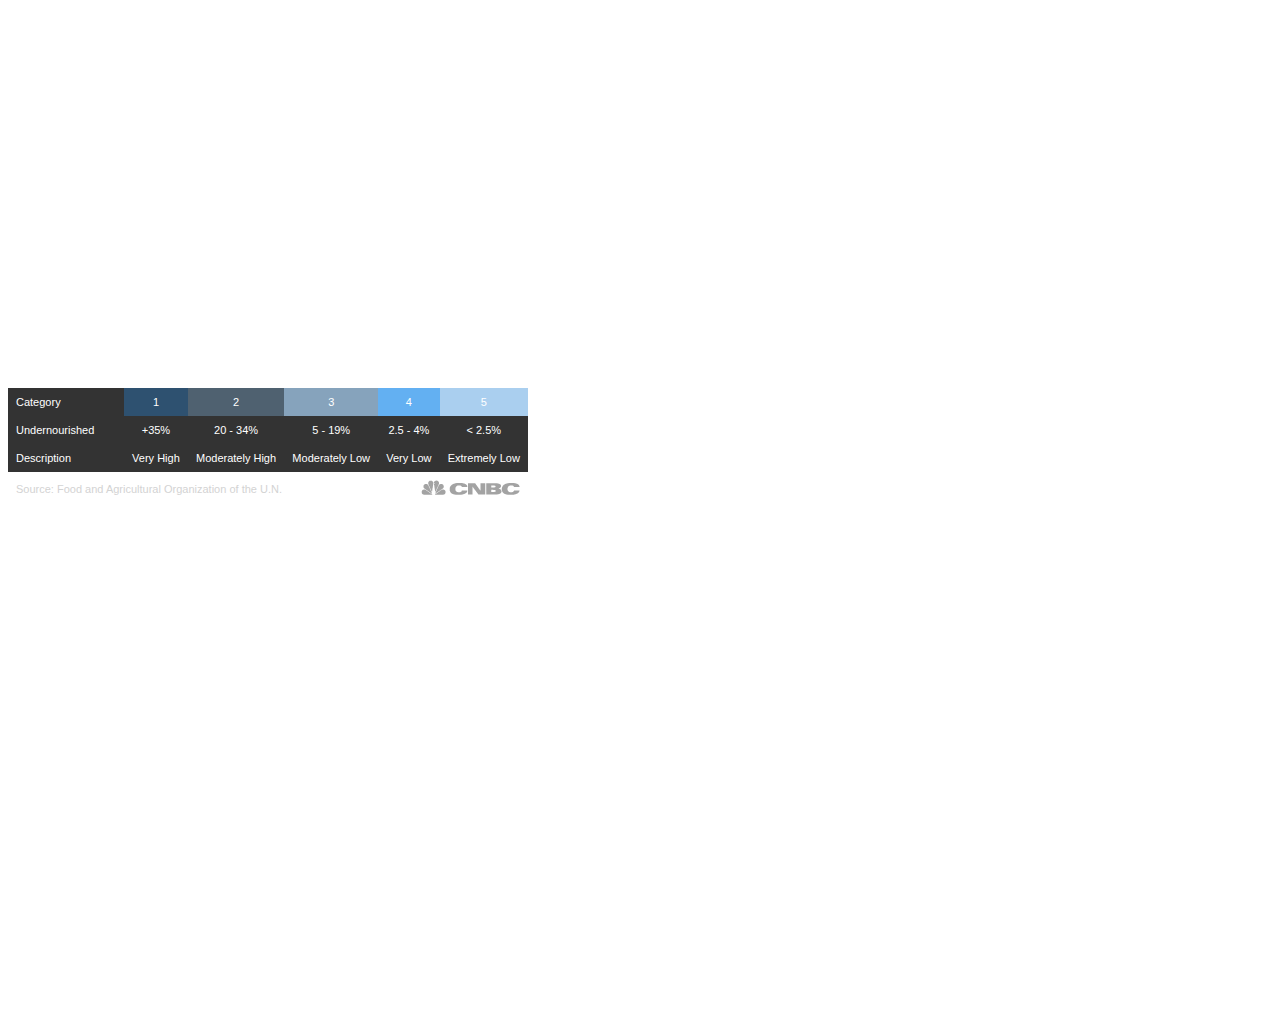
<file: WORLD-HUNGER/index.html>
<!DOCTYPE html>
<html>
<head>
  <link rel="stylesheet" media="all" href="jquery-jvectormap-1.1.1.css"/>
  <script src="http://fm.cnbc.com/applications/cnbc.com/resources/styles/skin/files/jquery/jquery-1.10.2.min.js"></script>
  <script src="jquery-jvectormap-1.1.1.min.js"></script>
  <script src="jquery-jvectormap-world-mill-en.js"></script>
<script src="gdp-data.js"></script>
<style>
.catbox{color:white;margin-left:5px;padding:5px 8px 5px 8px;display:block;float:right;background:lightgrey;}
.name{margin-top:5px;display:block;float:left;color:#333;}
.cat1{background:#2E5170;}
.cat2{background:#4F6170;}
.cat3{background:#86A3BC;}
.cat4{background:#63B0F2;}
.cat5{background:#AACFEF;}
td{text-align:center;font-family:Arial;color:white;font-size:11px;background:#333;}
.left{text-align:left;width:100px;}
.credit td{background:white;color:lightgrey;}
.credit  .left{width:auto;}
.right{text-align:right;}
</style>
  <script>

    $(function(){
	
	  var hungerMap = $('#world-map-gdp').vectorMap({
	    map: 'world_mill_en',
	    series: {
	      regions: [{
	        values: gdpData,
	        scale: ['#2E5170','#4F6170','#86A3BC','#63B0F2','#AACFEF'],
	        normalizeFunction: 'polynomial'
	      }]
	    },
		regionStyle:{
			hover: {
			    "fill-opacity": 0.8
			  }
		},
	    onRegionLabelShow: function(e, el, code){
	      el.html('<span class="name">'+el.html()+'</span><span class="catbox cat'+gdpData[code]+'">'+ gdpData[code]+'</span>');
	    }
	  });
	});
	
	var color = map.series.regions[0].scale.getValue(gdpData[code]);
  </script>
</head>
<body>
  <div id="world-map-gdp" style="width: 520px; height: 380px"></div>
<div id="legend">
	<table width="520" cellpadding="8" cellspacing="0">
		<tr>
			<td class="left">Category</td>
			<td class="cat1">1</td>
			<td class="cat2">2</td>
			<td class="cat3">3</td>
			<td class="cat4">4</td>
			<td class="cat5">5</td>
		</tr>
		<tr>
			<td class="left">Undernourished</td>
			<td>+35%</td>
			<td>20 - 34%</td>
			<td>5 - 19%</td>
			<td>2.5 - 4%</td>
			<td>< 2.5%</td>
		</tr>
		<tr>
			<td class="left">Description</td>
			<td>Very High</td>
			<td>Moderately High</td>
			<td>Moderately Low</td>
			<td>Very Low</td>
			<td>Extremely Low</td>
		</tr>
		</table>
		<table class="credit" width="520" cellpadding="8" cellspacing="0">
			<tr>
				<td class="left">Source:  Food and Agricultural Organization of the U.N.</td>
				<td class="right"><img src="cnbc-logo.png" /></td>
				
			</tr>
			</table>
</div>
</body>
</html>



<iframe src="http://fm.cnbc.com/applications/cnbc.com/resources/styles/skin/DATA-VISUALIZATION/MAPS/WORLD-HUNGER/index.html" width="520" height="495" frameborder="0" scrolling="no"></iframe>
</file>
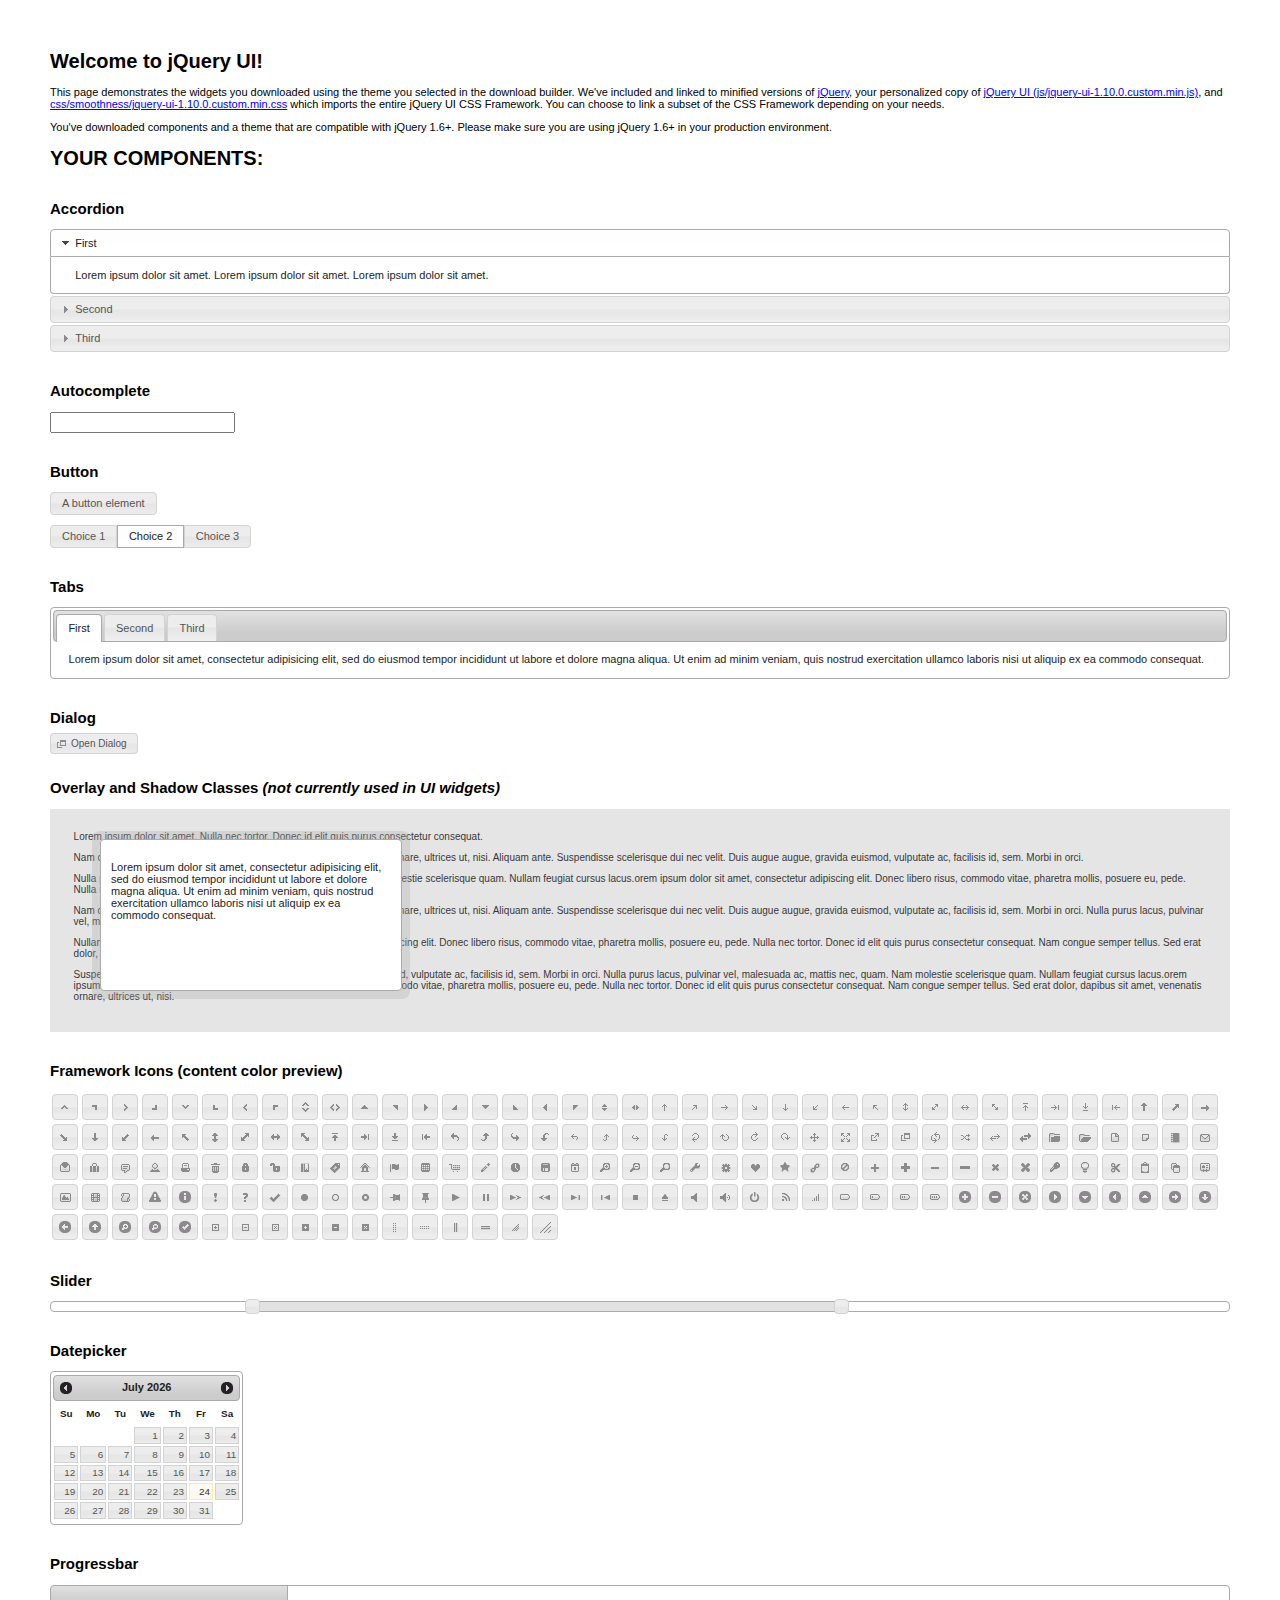
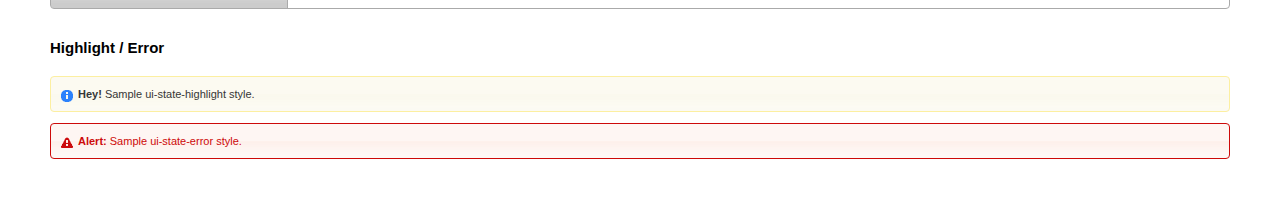
<file: REALTY-CHECK/realty-check-map/js/jquery-ui-1.10.0.custom/index.html>
<!doctype html>
<html lang="us">
<head>
	<meta charset="utf-8">
	<title>jQuery UI Example Page</title>
	<link href="css/smoothness/jquery-ui-1.10.0.custom.css" rel="stylesheet">
	<script src="js/jquery-1.9.0.js"></script>
	<script src="js/jquery-ui-1.10.0.custom.js"></script>
	<script>
	$(function() {
		
		$( "#accordion" ).accordion();
		

		
		var availableTags = [
			"ActionScript",
			"AppleScript",
			"Asp",
			"BASIC",
			"C",
			"C++",
			"Clojure",
			"COBOL",
			"ColdFusion",
			"Erlang",
			"Fortran",
			"Groovy",
			"Haskell",
			"Java",
			"JavaScript",
			"Lisp",
			"Perl",
			"PHP",
			"Python",
			"Ruby",
			"Scala",
			"Scheme"
		];
		$( "#autocomplete" ).autocomplete({
			source: availableTags
		});
		

		
		$( "#button" ).button();
		$( "#radioset" ).buttonset();
		

		
		$( "#tabs" ).tabs();
		

		
		$( "#dialog" ).dialog({
			autoOpen: false,
			width: 400,
			buttons: [
				{
					text: "Ok",
					click: function() {
						$( this ).dialog( "close" );
					}
				},
				{
					text: "Cancel",
					click: function() {
						$( this ).dialog( "close" );
					}
				}
			]
		});

		// Link to open the dialog
		$( "#dialog-link" ).click(function( event ) {
			$( "#dialog" ).dialog( "open" );
			event.preventDefault();
		});
		

		
		$( "#datepicker" ).datepicker({
			inline: true
		});
		

		
		$( "#slider" ).slider({
			range: true,
			values: [ 17, 67 ]
		});
		

		
		$( "#progressbar" ).progressbar({
			value: 20
		});
		

		// Hover states on the static widgets
		$( "#dialog-link, #icons li" ).hover(
			function() {
				$( this ).addClass( "ui-state-hover" );
			},
			function() {
				$( this ).removeClass( "ui-state-hover" );
			}
		);
	});
	</script>
	<style>
	body{
		font: 62.5% "Trebuchet MS", sans-serif;
		margin: 50px;
	}
	.demoHeaders {
		margin-top: 2em;
	}
	#dialog-link {
		padding: .4em 1em .4em 20px;
		text-decoration: none;
		position: relative;
	}
	#dialog-link span.ui-icon {
		margin: 0 5px 0 0;
		position: absolute;
		left: .2em;
		top: 50%;
		margin-top: -8px;
	}
	#icons {
		margin: 0;
		padding: 0;
	}
	#icons li {
		margin: 2px;
		position: relative;
		padding: 4px 0;
		cursor: pointer;
		float: left;
		list-style: none;
	}
	#icons span.ui-icon {
		float: left;
		margin: 0 4px;
	}
	.fakewindowcontain .ui-widget-overlay {
		position: absolute;
	}
	</style>
</head>
<body>

<h1>Welcome to jQuery UI!</h1>

<div class="ui-widget">
	<p>This page demonstrates the widgets you downloaded using the theme you selected in the download builder. We've included and linked to minified versions of <a href="js/jquery-1.9.0.js">jQuery</a>, your personalized copy of <a href="js/jquery-ui-1.10.0.custom.min.js">jQuery UI (js/jquery-ui-1.10.0.custom.min.js)</a>, and <a href="css/smoothness/jquery-ui-1.10.0.custom.min.css">css/smoothness/jquery-ui-1.10.0.custom.min.css</a> which imports the entire jQuery UI CSS Framework. You can choose to link a subset of the CSS Framework depending on your needs. </p>
	<p>You've downloaded components and a theme that are compatible with jQuery 1.6+. Please make sure you are using jQuery 1.6+ in your production environment.</p>
</div>

<h1>YOUR COMPONENTS:</h1>


<!-- Accordion -->
<h2 class="demoHeaders">Accordion</h2>
<div id="accordion">
	<h3>First</h3>
	<div>Lorem ipsum dolor sit amet. Lorem ipsum dolor sit amet. Lorem ipsum dolor sit amet.</div>
	<h3>Second</h3>
	<div>Phasellus mattis tincidunt nibh.</div>
	<h3>Third</h3>
	<div>Nam dui erat, auctor a, dignissim quis.</div>
</div>



<!-- Autocomplete -->
<h2 class="demoHeaders">Autocomplete</h2>
<div>
	<input id="autocomplete" title="type &quot;a&quot;">
</div>



<!-- Button -->
<h2 class="demoHeaders">Button</h2>
<button id="button">A button element</button>
<form style="margin-top: 1em;">
	<div id="radioset">
		<input type="radio" id="radio1" name="radio"><label for="radio1">Choice 1</label>
		<input type="radio" id="radio2" name="radio" checked="checked"><label for="radio2">Choice 2</label>
		<input type="radio" id="radio3" name="radio"><label for="radio3">Choice 3</label>
	</div>
</form>



<!-- Tabs -->
<h2 class="demoHeaders">Tabs</h2>
<div id="tabs">
	<ul>
		<li><a href="#tabs-1">First</a></li>
		<li><a href="#tabs-2">Second</a></li>
		<li><a href="#tabs-3">Third</a></li>
	</ul>
	<div id="tabs-1">Lorem ipsum dolor sit amet, consectetur adipisicing elit, sed do eiusmod tempor incididunt ut labore et dolore magna aliqua. Ut enim ad minim veniam, quis nostrud exercitation ullamco laboris nisi ut aliquip ex ea commodo consequat.</div>
	<div id="tabs-2">Phasellus mattis tincidunt nibh. Cras orci urna, blandit id, pretium vel, aliquet ornare, felis. Maecenas scelerisque sem non nisl. Fusce sed lorem in enim dictum bibendum.</div>
	<div id="tabs-3">Nam dui erat, auctor a, dignissim quis, sollicitudin eu, felis. Pellentesque nisi urna, interdum eget, sagittis et, consequat vestibulum, lacus. Mauris porttitor ullamcorper augue.</div>
</div>



<!-- Dialog NOTE: Dialog is not generated by UI in this demo so it can be visually styled in themeroller-->
<h2 class="demoHeaders">Dialog</h2>
<p><a href="#" id="dialog-link" class="ui-state-default ui-corner-all"><span class="ui-icon ui-icon-newwin"></span>Open Dialog</a></p>

<h2 class="demoHeaders">Overlay and Shadow Classes <em>(not currently used in UI widgets)</em></h2>
<div style="position: relative; width: 96%; height: 200px; padding:1% 2%; overflow:hidden;" class="fakewindowcontain">
	<p>Lorem ipsum dolor sit amet,  Nulla nec tortor. Donec id elit quis purus consectetur consequat. </p><p>Nam congue semper tellus. Sed erat dolor, dapibus sit amet, venenatis ornare, ultrices ut, nisi. Aliquam ante. Suspendisse scelerisque dui nec velit. Duis augue augue, gravida euismod, vulputate ac, facilisis id, sem. Morbi in orci. </p><p>Nulla purus lacus, pulvinar vel, malesuada ac, mattis nec, quam. Nam molestie scelerisque quam. Nullam feugiat cursus lacus.orem ipsum dolor sit amet, consectetur adipiscing elit. Donec libero risus, commodo vitae, pharetra mollis, posuere eu, pede. Nulla nec tortor. Donec id elit quis purus consectetur consequat. </p><p>Nam congue semper tellus. Sed erat dolor, dapibus sit amet, venenatis ornare, ultrices ut, nisi. Aliquam ante. Suspendisse scelerisque dui nec velit. Duis augue augue, gravida euismod, vulputate ac, facilisis id, sem. Morbi in orci. Nulla purus lacus, pulvinar vel, malesuada ac, mattis nec, quam. Nam molestie scelerisque quam. </p><p>Nullam feugiat cursus lacus.orem ipsum dolor sit amet, consectetur adipiscing elit. Donec libero risus, commodo vitae, pharetra mollis, posuere eu, pede. Nulla nec tortor. Donec id elit quis purus consectetur consequat. Nam congue semper tellus. Sed erat dolor, dapibus sit amet, venenatis ornare, ultrices ut, nisi. Aliquam ante. </p><p>Suspendisse scelerisque dui nec velit. Duis augue augue, gravida euismod, vulputate ac, facilisis id, sem. Morbi in orci. Nulla purus lacus, pulvinar vel, malesuada ac, mattis nec, quam. Nam molestie scelerisque quam. Nullam feugiat cursus lacus.orem ipsum dolor sit amet, consectetur adipiscing elit. Donec libero risus, commodo vitae, pharetra mollis, posuere eu, pede. Nulla nec tortor. Donec id elit quis purus consectetur consequat. Nam congue semper tellus. Sed erat dolor, dapibus sit amet, venenatis ornare, ultrices ut, nisi. </p>

	<!-- ui-dialog -->
	<div class="ui-overlay"><div class="ui-widget-overlay"></div><div class="ui-widget-shadow ui-corner-all" style="width: 302px; height: 152px; position: absolute; left: 50px; top: 30px;"></div></div>
	<div style="position: absolute; width: 280px; height: 130px;left: 50px; top: 30px; padding: 10px;" class="ui-widget ui-widget-content ui-corner-all">
		<div class="ui-dialog-content ui-widget-content" style="background: none; border: 0;">
			<p>Lorem ipsum dolor sit amet, consectetur adipisicing elit, sed do eiusmod tempor incididunt ut labore et dolore magna aliqua. Ut enim ad minim veniam, quis nostrud exercitation ullamco laboris nisi ut aliquip ex ea commodo consequat.</p>
		</div>
	</div>

</div>

<!-- ui-dialog -->
<div id="dialog" title="Dialog Title">
	<p>Lorem ipsum dolor sit amet, consectetur adipisicing elit, sed do eiusmod tempor incididunt ut labore et dolore magna aliqua. Ut enim ad minim veniam, quis nostrud exercitation ullamco laboris nisi ut aliquip ex ea commodo consequat.</p>
</div>



<h2 class="demoHeaders">Framework Icons (content color preview)</h2>
<ul id="icons" class="ui-widget ui-helper-clearfix">
	<li class="ui-state-default ui-corner-all" title=".ui-icon-carat-1-n"><span class="ui-icon ui-icon-carat-1-n"></span></li>
	<li class="ui-state-default ui-corner-all" title=".ui-icon-carat-1-ne"><span class="ui-icon ui-icon-carat-1-ne"></span></li>
	<li class="ui-state-default ui-corner-all" title=".ui-icon-carat-1-e"><span class="ui-icon ui-icon-carat-1-e"></span></li>
	<li class="ui-state-default ui-corner-all" title=".ui-icon-carat-1-se"><span class="ui-icon ui-icon-carat-1-se"></span></li>
	<li class="ui-state-default ui-corner-all" title=".ui-icon-carat-1-s"><span class="ui-icon ui-icon-carat-1-s"></span></li>
	<li class="ui-state-default ui-corner-all" title=".ui-icon-carat-1-sw"><span class="ui-icon ui-icon-carat-1-sw"></span></li>
	<li class="ui-state-default ui-corner-all" title=".ui-icon-carat-1-w"><span class="ui-icon ui-icon-carat-1-w"></span></li>
	<li class="ui-state-default ui-corner-all" title=".ui-icon-carat-1-nw"><span class="ui-icon ui-icon-carat-1-nw"></span></li>
	<li class="ui-state-default ui-corner-all" title=".ui-icon-carat-2-n-s"><span class="ui-icon ui-icon-carat-2-n-s"></span></li>
	<li class="ui-state-default ui-corner-all" title=".ui-icon-carat-2-e-w"><span class="ui-icon ui-icon-carat-2-e-w"></span></li>
	<li class="ui-state-default ui-corner-all" title=".ui-icon-triangle-1-n"><span class="ui-icon ui-icon-triangle-1-n"></span></li>
	<li class="ui-state-default ui-corner-all" title=".ui-icon-triangle-1-ne"><span class="ui-icon ui-icon-triangle-1-ne"></span></li>
	<li class="ui-state-default ui-corner-all" title=".ui-icon-triangle-1-e"><span class="ui-icon ui-icon-triangle-1-e"></span></li>
	<li class="ui-state-default ui-corner-all" title=".ui-icon-triangle-1-se"><span class="ui-icon ui-icon-triangle-1-se"></span></li>
	<li class="ui-state-default ui-corner-all" title=".ui-icon-triangle-1-s"><span class="ui-icon ui-icon-triangle-1-s"></span></li>
	<li class="ui-state-default ui-corner-all" title=".ui-icon-triangle-1-sw"><span class="ui-icon ui-icon-triangle-1-sw"></span></li>
	<li class="ui-state-default ui-corner-all" title=".ui-icon-triangle-1-w"><span class="ui-icon ui-icon-triangle-1-w"></span></li>
	<li class="ui-state-default ui-corner-all" title=".ui-icon-triangle-1-nw"><span class="ui-icon ui-icon-triangle-1-nw"></span></li>
	<li class="ui-state-default ui-corner-all" title=".ui-icon-triangle-2-n-s"><span class="ui-icon ui-icon-triangle-2-n-s"></span></li>
	<li class="ui-state-default ui-corner-all" title=".ui-icon-triangle-2-e-w"><span class="ui-icon ui-icon-triangle-2-e-w"></span></li>
	<li class="ui-state-default ui-corner-all" title=".ui-icon-arrow-1-n"><span class="ui-icon ui-icon-arrow-1-n"></span></li>
	<li class="ui-state-default ui-corner-all" title=".ui-icon-arrow-1-ne"><span class="ui-icon ui-icon-arrow-1-ne"></span></li>
	<li class="ui-state-default ui-corner-all" title=".ui-icon-arrow-1-e"><span class="ui-icon ui-icon-arrow-1-e"></span></li>
	<li class="ui-state-default ui-corner-all" title=".ui-icon-arrow-1-se"><span class="ui-icon ui-icon-arrow-1-se"></span></li>
	<li class="ui-state-default ui-corner-all" title=".ui-icon-arrow-1-s"><span class="ui-icon ui-icon-arrow-1-s"></span></li>
	<li class="ui-state-default ui-corner-all" title=".ui-icon-arrow-1-sw"><span class="ui-icon ui-icon-arrow-1-sw"></span></li>
	<li class="ui-state-default ui-corner-all" title=".ui-icon-arrow-1-w"><span class="ui-icon ui-icon-arrow-1-w"></span></li>
	<li class="ui-state-default ui-corner-all" title=".ui-icon-arrow-1-nw"><span class="ui-icon ui-icon-arrow-1-nw"></span></li>
	<li class="ui-state-default ui-corner-all" title=".ui-icon-arrow-2-n-s"><span class="ui-icon ui-icon-arrow-2-n-s"></span></li>
	<li class="ui-state-default ui-corner-all" title=".ui-icon-arrow-2-ne-sw"><span class="ui-icon ui-icon-arrow-2-ne-sw"></span></li>
	<li class="ui-state-default ui-corner-all" title=".ui-icon-arrow-2-e-w"><span class="ui-icon ui-icon-arrow-2-e-w"></span></li>
	<li class="ui-state-default ui-corner-all" title=".ui-icon-arrow-2-se-nw"><span class="ui-icon ui-icon-arrow-2-se-nw"></span></li>
	<li class="ui-state-default ui-corner-all" title=".ui-icon-arrowstop-1-n"><span class="ui-icon ui-icon-arrowstop-1-n"></span></li>
	<li class="ui-state-default ui-corner-all" title=".ui-icon-arrowstop-1-e"><span class="ui-icon ui-icon-arrowstop-1-e"></span></li>
	<li class="ui-state-default ui-corner-all" title=".ui-icon-arrowstop-1-s"><span class="ui-icon ui-icon-arrowstop-1-s"></span></li>
	<li class="ui-state-default ui-corner-all" title=".ui-icon-arrowstop-1-w"><span class="ui-icon ui-icon-arrowstop-1-w"></span></li>
	<li class="ui-state-default ui-corner-all" title=".ui-icon-arrowthick-1-n"><span class="ui-icon ui-icon-arrowthick-1-n"></span></li>
	<li class="ui-state-default ui-corner-all" title=".ui-icon-arrowthick-1-ne"><span class="ui-icon ui-icon-arrowthick-1-ne"></span></li>
	<li class="ui-state-default ui-corner-all" title=".ui-icon-arrowthick-1-e"><span class="ui-icon ui-icon-arrowthick-1-e"></span></li>
	<li class="ui-state-default ui-corner-all" title=".ui-icon-arrowthick-1-se"><span class="ui-icon ui-icon-arrowthick-1-se"></span></li>
	<li class="ui-state-default ui-corner-all" title=".ui-icon-arrowthick-1-s"><span class="ui-icon ui-icon-arrowthick-1-s"></span></li>
	<li class="ui-state-default ui-corner-all" title=".ui-icon-arrowthick-1-sw"><span class="ui-icon ui-icon-arrowthick-1-sw"></span></li>
	<li class="ui-state-default ui-corner-all" title=".ui-icon-arrowthick-1-w"><span class="ui-icon ui-icon-arrowthick-1-w"></span></li>
	<li class="ui-state-default ui-corner-all" title=".ui-icon-arrowthick-1-nw"><span class="ui-icon ui-icon-arrowthick-1-nw"></span></li>
	<li class="ui-state-default ui-corner-all" title=".ui-icon-arrowthick-2-n-s"><span class="ui-icon ui-icon-arrowthick-2-n-s"></span></li>
	<li class="ui-state-default ui-corner-all" title=".ui-icon-arrowthick-2-ne-sw"><span class="ui-icon ui-icon-arrowthick-2-ne-sw"></span></li>
	<li class="ui-state-default ui-corner-all" title=".ui-icon-arrowthick-2-e-w"><span class="ui-icon ui-icon-arrowthick-2-e-w"></span></li>
	<li class="ui-state-default ui-corner-all" title=".ui-icon-arrowthick-2-se-nw"><span class="ui-icon ui-icon-arrowthick-2-se-nw"></span></li>
	<li class="ui-state-default ui-corner-all" title=".ui-icon-arrowthickstop-1-n"><span class="ui-icon ui-icon-arrowthickstop-1-n"></span></li>
	<li class="ui-state-default ui-corner-all" title=".ui-icon-arrowthickstop-1-e"><span class="ui-icon ui-icon-arrowthickstop-1-e"></span></li>
	<li class="ui-state-default ui-corner-all" title=".ui-icon-arrowthickstop-1-s"><span class="ui-icon ui-icon-arrowthickstop-1-s"></span></li>
	<li class="ui-state-default ui-corner-all" title=".ui-icon-arrowthickstop-1-w"><span class="ui-icon ui-icon-arrowthickstop-1-w"></span></li>
	<li class="ui-state-default ui-corner-all" title=".ui-icon-arrowreturnthick-1-w"><span class="ui-icon ui-icon-arrowreturnthick-1-w"></span></li>
	<li class="ui-state-default ui-corner-all" title=".ui-icon-arrowreturnthick-1-n"><span class="ui-icon ui-icon-arrowreturnthick-1-n"></span></li>
	<li class="ui-state-default ui-corner-all" title=".ui-icon-arrowreturnthick-1-e"><span class="ui-icon ui-icon-arrowreturnthick-1-e"></span></li>
	<li class="ui-state-default ui-corner-all" title=".ui-icon-arrowreturnthick-1-s"><span class="ui-icon ui-icon-arrowreturnthick-1-s"></span></li>
	<li class="ui-state-default ui-corner-all" title=".ui-icon-arrowreturn-1-w"><span class="ui-icon ui-icon-arrowreturn-1-w"></span></li>
	<li class="ui-state-default ui-corner-all" title=".ui-icon-arrowreturn-1-n"><span class="ui-icon ui-icon-arrowreturn-1-n"></span></li>
	<li class="ui-state-default ui-corner-all" title=".ui-icon-arrowreturn-1-e"><span class="ui-icon ui-icon-arrowreturn-1-e"></span></li>
	<li class="ui-state-default ui-corner-all" title=".ui-icon-arrowreturn-1-s"><span class="ui-icon ui-icon-arrowreturn-1-s"></span></li>
	<li class="ui-state-default ui-corner-all" title=".ui-icon-arrowrefresh-1-w"><span class="ui-icon ui-icon-arrowrefresh-1-w"></span></li>
	<li class="ui-state-default ui-corner-all" title=".ui-icon-arrowrefresh-1-n"><span class="ui-icon ui-icon-arrowrefresh-1-n"></span></li>
	<li class="ui-state-default ui-corner-all" title=".ui-icon-arrowrefresh-1-e"><span class="ui-icon ui-icon-arrowrefresh-1-e"></span></li>
	<li class="ui-state-default ui-corner-all" title=".ui-icon-arrowrefresh-1-s"><span class="ui-icon ui-icon-arrowrefresh-1-s"></span></li>
	<li class="ui-state-default ui-corner-all" title=".ui-icon-arrow-4"><span class="ui-icon ui-icon-arrow-4"></span></li>
	<li class="ui-state-default ui-corner-all" title=".ui-icon-arrow-4-diag"><span class="ui-icon ui-icon-arrow-4-diag"></span></li>
	<li class="ui-state-default ui-corner-all" title=".ui-icon-extlink"><span class="ui-icon ui-icon-extlink"></span></li>
	<li class="ui-state-default ui-corner-all" title=".ui-icon-newwin"><span class="ui-icon ui-icon-newwin"></span></li>
	<li class="ui-state-default ui-corner-all" title=".ui-icon-refresh"><span class="ui-icon ui-icon-refresh"></span></li>
	<li class="ui-state-default ui-corner-all" title=".ui-icon-shuffle"><span class="ui-icon ui-icon-shuffle"></span></li>
	<li class="ui-state-default ui-corner-all" title=".ui-icon-transfer-e-w"><span class="ui-icon ui-icon-transfer-e-w"></span></li>
	<li class="ui-state-default ui-corner-all" title=".ui-icon-transferthick-e-w"><span class="ui-icon ui-icon-transferthick-e-w"></span></li>
	<li class="ui-state-default ui-corner-all" title=".ui-icon-folder-collapsed"><span class="ui-icon ui-icon-folder-collapsed"></span></li>
	<li class="ui-state-default ui-corner-all" title=".ui-icon-folder-open"><span class="ui-icon ui-icon-folder-open"></span></li>
	<li class="ui-state-default ui-corner-all" title=".ui-icon-document"><span class="ui-icon ui-icon-document"></span></li>
	<li class="ui-state-default ui-corner-all" title=".ui-icon-document-b"><span class="ui-icon ui-icon-document-b"></span></li>
	<li class="ui-state-default ui-corner-all" title=".ui-icon-note"><span class="ui-icon ui-icon-note"></span></li>
	<li class="ui-state-default ui-corner-all" title=".ui-icon-mail-closed"><span class="ui-icon ui-icon-mail-closed"></span></li>
	<li class="ui-state-default ui-corner-all" title=".ui-icon-mail-open"><span class="ui-icon ui-icon-mail-open"></span></li>
	<li class="ui-state-default ui-corner-all" title=".ui-icon-suitcase"><span class="ui-icon ui-icon-suitcase"></span></li>
	<li class="ui-state-default ui-corner-all" title=".ui-icon-comment"><span class="ui-icon ui-icon-comment"></span></li>
	<li class="ui-state-default ui-corner-all" title=".ui-icon-person"><span class="ui-icon ui-icon-person"></span></li>
	<li class="ui-state-default ui-corner-all" title=".ui-icon-print"><span class="ui-icon ui-icon-print"></span></li>
	<li class="ui-state-default ui-corner-all" title=".ui-icon-trash"><span class="ui-icon ui-icon-trash"></span></li>
	<li class="ui-state-default ui-corner-all" title=".ui-icon-locked"><span class="ui-icon ui-icon-locked"></span></li>
	<li class="ui-state-default ui-corner-all" title=".ui-icon-unlocked"><span class="ui-icon ui-icon-unlocked"></span></li>
	<li class="ui-state-default ui-corner-all" title=".ui-icon-bookmark"><span class="ui-icon ui-icon-bookmark"></span></li>
	<li class="ui-state-default ui-corner-all" title=".ui-icon-tag"><span class="ui-icon ui-icon-tag"></span></li>
	<li class="ui-state-default ui-corner-all" title=".ui-icon-home"><span class="ui-icon ui-icon-home"></span></li>
	<li class="ui-state-default ui-corner-all" title=".ui-icon-flag"><span class="ui-icon ui-icon-flag"></span></li>
	<li class="ui-state-default ui-corner-all" title=".ui-icon-calculator"><span class="ui-icon ui-icon-calculator"></span></li>
	<li class="ui-state-default ui-corner-all" title=".ui-icon-cart"><span class="ui-icon ui-icon-cart"></span></li>
	<li class="ui-state-default ui-corner-all" title=".ui-icon-pencil"><span class="ui-icon ui-icon-pencil"></span></li>
	<li class="ui-state-default ui-corner-all" title=".ui-icon-clock"><span class="ui-icon ui-icon-clock"></span></li>
	<li class="ui-state-default ui-corner-all" title=".ui-icon-disk"><span class="ui-icon ui-icon-disk"></span></li>
	<li class="ui-state-default ui-corner-all" title=".ui-icon-calendar"><span class="ui-icon ui-icon-calendar"></span></li>
	<li class="ui-state-default ui-corner-all" title=".ui-icon-zoomin"><span class="ui-icon ui-icon-zoomin"></span></li>
	<li class="ui-state-default ui-corner-all" title=".ui-icon-zoomout"><span class="ui-icon ui-icon-zoomout"></span></li>
	<li class="ui-state-default ui-corner-all" title=".ui-icon-search"><span class="ui-icon ui-icon-search"></span></li>
	<li class="ui-state-default ui-corner-all" title=".ui-icon-wrench"><span class="ui-icon ui-icon-wrench"></span></li>
	<li class="ui-state-default ui-corner-all" title=".ui-icon-gear"><span class="ui-icon ui-icon-gear"></span></li>
	<li class="ui-state-default ui-corner-all" title=".ui-icon-heart"><span class="ui-icon ui-icon-heart"></span></li>
	<li class="ui-state-default ui-corner-all" title=".ui-icon-star"><span class="ui-icon ui-icon-star"></span></li>
	<li class="ui-state-default ui-corner-all" title=".ui-icon-link"><span class="ui-icon ui-icon-link"></span></li>
	<li class="ui-state-default ui-corner-all" title=".ui-icon-cancel"><span class="ui-icon ui-icon-cancel"></span></li>
	<li class="ui-state-default ui-corner-all" title=".ui-icon-plus"><span class="ui-icon ui-icon-plus"></span></li>
	<li class="ui-state-default ui-corner-all" title=".ui-icon-plusthick"><span class="ui-icon ui-icon-plusthick"></span></li>
	<li class="ui-state-default ui-corner-all" title=".ui-icon-minus"><span class="ui-icon ui-icon-minus"></span></li>
	<li class="ui-state-default ui-corner-all" title=".ui-icon-minusthick"><span class="ui-icon ui-icon-minusthick"></span></li>
	<li class="ui-state-default ui-corner-all" title=".ui-icon-close"><span class="ui-icon ui-icon-close"></span></li>
	<li class="ui-state-default ui-corner-all" title=".ui-icon-closethick"><span class="ui-icon ui-icon-closethick"></span></li>
	<li class="ui-state-default ui-corner-all" title=".ui-icon-key"><span class="ui-icon ui-icon-key"></span></li>
	<li class="ui-state-default ui-corner-all" title=".ui-icon-lightbulb"><span class="ui-icon ui-icon-lightbulb"></span></li>
	<li class="ui-state-default ui-corner-all" title=".ui-icon-scissors"><span class="ui-icon ui-icon-scissors"></span></li>
	<li class="ui-state-default ui-corner-all" title=".ui-icon-clipboard"><span class="ui-icon ui-icon-clipboard"></span></li>
	<li class="ui-state-default ui-corner-all" title=".ui-icon-copy"><span class="ui-icon ui-icon-copy"></span></li>
	<li class="ui-state-default ui-corner-all" title=".ui-icon-contact"><span class="ui-icon ui-icon-contact"></span></li>
	<li class="ui-state-default ui-corner-all" title=".ui-icon-image"><span class="ui-icon ui-icon-image"></span></li>
	<li class="ui-state-default ui-corner-all" title=".ui-icon-video"><span class="ui-icon ui-icon-video"></span></li>
	<li class="ui-state-default ui-corner-all" title=".ui-icon-script"><span class="ui-icon ui-icon-script"></span></li>
	<li class="ui-state-default ui-corner-all" title=".ui-icon-alert"><span class="ui-icon ui-icon-alert"></span></li>
	<li class="ui-state-default ui-corner-all" title=".ui-icon-info"><span class="ui-icon ui-icon-info"></span></li>
	<li class="ui-state-default ui-corner-all" title=".ui-icon-notice"><span class="ui-icon ui-icon-notice"></span></li>
	<li class="ui-state-default ui-corner-all" title=".ui-icon-help"><span class="ui-icon ui-icon-help"></span></li>
	<li class="ui-state-default ui-corner-all" title=".ui-icon-check"><span class="ui-icon ui-icon-check"></span></li>
	<li class="ui-state-default ui-corner-all" title=".ui-icon-bullet"><span class="ui-icon ui-icon-bullet"></span></li>
	<li class="ui-state-default ui-corner-all" title=".ui-icon-radio-off"><span class="ui-icon ui-icon-radio-off"></span></li>
	<li class="ui-state-default ui-corner-all" title=".ui-icon-radio-on"><span class="ui-icon ui-icon-radio-on"></span></li>
	<li class="ui-state-default ui-corner-all" title=".ui-icon-pin-w"><span class="ui-icon ui-icon-pin-w"></span></li>
	<li class="ui-state-default ui-corner-all" title=".ui-icon-pin-s"><span class="ui-icon ui-icon-pin-s"></span></li>
	<li class="ui-state-default ui-corner-all" title=".ui-icon-play"><span class="ui-icon ui-icon-play"></span></li>
	<li class="ui-state-default ui-corner-all" title=".ui-icon-pause"><span class="ui-icon ui-icon-pause"></span></li>
	<li class="ui-state-default ui-corner-all" title=".ui-icon-seek-next"><span class="ui-icon ui-icon-seek-next"></span></li>
	<li class="ui-state-default ui-corner-all" title=".ui-icon-seek-prev"><span class="ui-icon ui-icon-seek-prev"></span></li>
	<li class="ui-state-default ui-corner-all" title=".ui-icon-seek-end"><span class="ui-icon ui-icon-seek-end"></span></li>
	<li class="ui-state-default ui-corner-all" title=".ui-icon-seek-first"><span class="ui-icon ui-icon-seek-first"></span></li>
	<li class="ui-state-default ui-corner-all" title=".ui-icon-stop"><span class="ui-icon ui-icon-stop"></span></li>
	<li class="ui-state-default ui-corner-all" title=".ui-icon-eject"><span class="ui-icon ui-icon-eject"></span></li>
	<li class="ui-state-default ui-corner-all" title=".ui-icon-volume-off"><span class="ui-icon ui-icon-volume-off"></span></li>
	<li class="ui-state-default ui-corner-all" title=".ui-icon-volume-on"><span class="ui-icon ui-icon-volume-on"></span></li>
	<li class="ui-state-default ui-corner-all" title=".ui-icon-power"><span class="ui-icon ui-icon-power"></span></li>
	<li class="ui-state-default ui-corner-all" title=".ui-icon-signal-diag"><span class="ui-icon ui-icon-signal-diag"></span></li>
	<li class="ui-state-default ui-corner-all" title=".ui-icon-signal"><span class="ui-icon ui-icon-signal"></span></li>
	<li class="ui-state-default ui-corner-all" title=".ui-icon-battery-0"><span class="ui-icon ui-icon-battery-0"></span></li>
	<li class="ui-state-default ui-corner-all" title=".ui-icon-battery-1"><span class="ui-icon ui-icon-battery-1"></span></li>
	<li class="ui-state-default ui-corner-all" title=".ui-icon-battery-2"><span class="ui-icon ui-icon-battery-2"></span></li>
	<li class="ui-state-default ui-corner-all" title=".ui-icon-battery-3"><span class="ui-icon ui-icon-battery-3"></span></li>
	<li class="ui-state-default ui-corner-all" title=".ui-icon-circle-plus"><span class="ui-icon ui-icon-circle-plus"></span></li>
	<li class="ui-state-default ui-corner-all" title=".ui-icon-circle-minus"><span class="ui-icon ui-icon-circle-minus"></span></li>
	<li class="ui-state-default ui-corner-all" title=".ui-icon-circle-close"><span class="ui-icon ui-icon-circle-close"></span></li>
	<li class="ui-state-default ui-corner-all" title=".ui-icon-circle-triangle-e"><span class="ui-icon ui-icon-circle-triangle-e"></span></li>
	<li class="ui-state-default ui-corner-all" title=".ui-icon-circle-triangle-s"><span class="ui-icon ui-icon-circle-triangle-s"></span></li>
	<li class="ui-state-default ui-corner-all" title=".ui-icon-circle-triangle-w"><span class="ui-icon ui-icon-circle-triangle-w"></span></li>
	<li class="ui-state-default ui-corner-all" title=".ui-icon-circle-triangle-n"><span class="ui-icon ui-icon-circle-triangle-n"></span></li>
	<li class="ui-state-default ui-corner-all" title=".ui-icon-circle-arrow-e"><span class="ui-icon ui-icon-circle-arrow-e"></span></li>
	<li class="ui-state-default ui-corner-all" title=".ui-icon-circle-arrow-s"><span class="ui-icon ui-icon-circle-arrow-s"></span></li>
	<li class="ui-state-default ui-corner-all" title=".ui-icon-circle-arrow-w"><span class="ui-icon ui-icon-circle-arrow-w"></span></li>
	<li class="ui-state-default ui-corner-all" title=".ui-icon-circle-arrow-n"><span class="ui-icon ui-icon-circle-arrow-n"></span></li>
	<li class="ui-state-default ui-corner-all" title=".ui-icon-circle-zoomin"><span class="ui-icon ui-icon-circle-zoomin"></span></li>
	<li class="ui-state-default ui-corner-all" title=".ui-icon-circle-zoomout"><span class="ui-icon ui-icon-circle-zoomout"></span></li>
	<li class="ui-state-default ui-corner-all" title=".ui-icon-circle-check"><span class="ui-icon ui-icon-circle-check"></span></li>
	<li class="ui-state-default ui-corner-all" title=".ui-icon-circlesmall-plus"><span class="ui-icon ui-icon-circlesmall-plus"></span></li>
	<li class="ui-state-default ui-corner-all" title=".ui-icon-circlesmall-minus"><span class="ui-icon ui-icon-circlesmall-minus"></span></li>
	<li class="ui-state-default ui-corner-all" title=".ui-icon-circlesmall-close"><span class="ui-icon ui-icon-circlesmall-close"></span></li>
	<li class="ui-state-default ui-corner-all" title=".ui-icon-squaresmall-plus"><span class="ui-icon ui-icon-squaresmall-plus"></span></li>
	<li class="ui-state-default ui-corner-all" title=".ui-icon-squaresmall-minus"><span class="ui-icon ui-icon-squaresmall-minus"></span></li>
	<li class="ui-state-default ui-corner-all" title=".ui-icon-squaresmall-close"><span class="ui-icon ui-icon-squaresmall-close"></span></li>
	<li class="ui-state-default ui-corner-all" title=".ui-icon-grip-dotted-vertical"><span class="ui-icon ui-icon-grip-dotted-vertical"></span></li>
	<li class="ui-state-default ui-corner-all" title=".ui-icon-grip-dotted-horizontal"><span class="ui-icon ui-icon-grip-dotted-horizontal"></span></li>
	<li class="ui-state-default ui-corner-all" title=".ui-icon-grip-solid-vertical"><span class="ui-icon ui-icon-grip-solid-vertical"></span></li>
	<li class="ui-state-default ui-corner-all" title=".ui-icon-grip-solid-horizontal"><span class="ui-icon ui-icon-grip-solid-horizontal"></span></li>
	<li class="ui-state-default ui-corner-all" title=".ui-icon-gripsmall-diagonal-se"><span class="ui-icon ui-icon-gripsmall-diagonal-se"></span></li>
	<li class="ui-state-default ui-corner-all" title=".ui-icon-grip-diagonal-se"><span class="ui-icon ui-icon-grip-diagonal-se"></span></li>
</ul>


<!-- Slider -->
<h2 class="demoHeaders">Slider</h2>
<div id="slider"></div>



<!-- Datepicker -->
<h2 class="demoHeaders">Datepicker</h2>
<div id="datepicker"></div>



<!-- Progressbar -->
<h2 class="demoHeaders">Progressbar</h2>
<div id="progressbar"></div>


<!-- Highlight / Error -->
<h2 class="demoHeaders">Highlight / Error</h2>
<div class="ui-widget">
	<div class="ui-state-highlight ui-corner-all" style="margin-top: 20px; padding: 0 .7em;">
		<p><span class="ui-icon ui-icon-info" style="float: left; margin-right: .3em;"></span>
		<strong>Hey!</strong> Sample ui-state-highlight style.</p>
	</div>
</div>
<br>
<div class="ui-widget">
	<div class="ui-state-error ui-corner-all" style="padding: 0 .7em;">
		<p><span class="ui-icon ui-icon-alert" style="float: left; margin-right: .3em;"></span>
		<strong>Alert:</strong> Sample ui-state-error style.</p>
	</div>
</div>

</body>
</html>
</file>
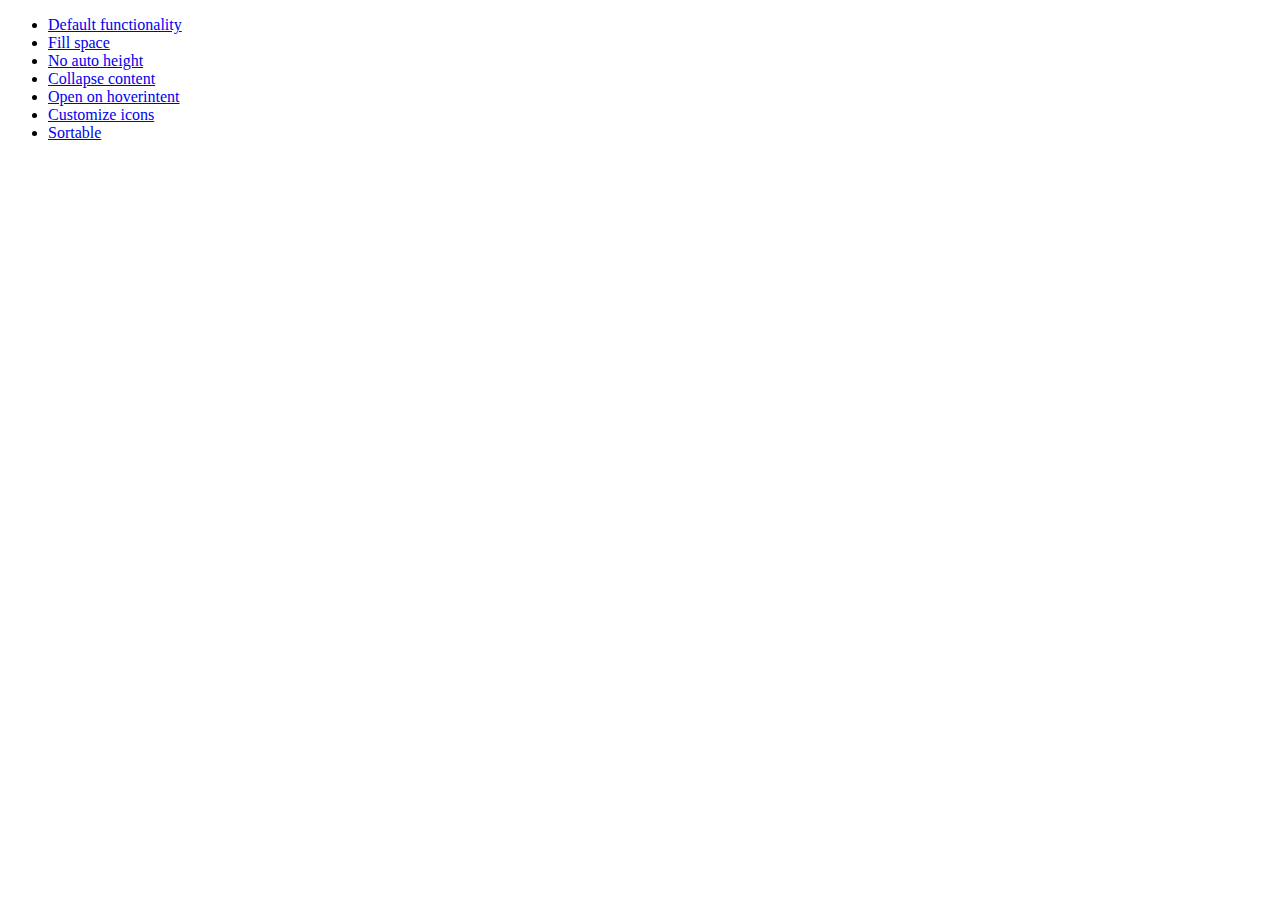
<file: REALTY-CHECK/realty-check-map/js/jquery-ui-1.10.0.custom/development-bundle/demos/accordion/index.html>
<!doctype html>
<html lang="en">
<head>
	<meta charset="utf-8">
	<title>jQuery UI Accordion Demos</title>
</head>
<body>

<ul>
	<li><a href="default.html">Default functionality</a></li>
	<li><a href="fillspace.html">Fill space</a></li>
	<li><a href="no-auto-height.html">No auto height</a></li>
	<li><a href="collapsible.html">Collapse content</a></li>
	<li><a href="hoverintent.html">Open on hoverintent</a></li>
	<li><a href="custom-icons.html">Customize icons</a></li>
	<li><a href="sortable.html">Sortable</a></li>
</ul>

</body>
</html>
</file>
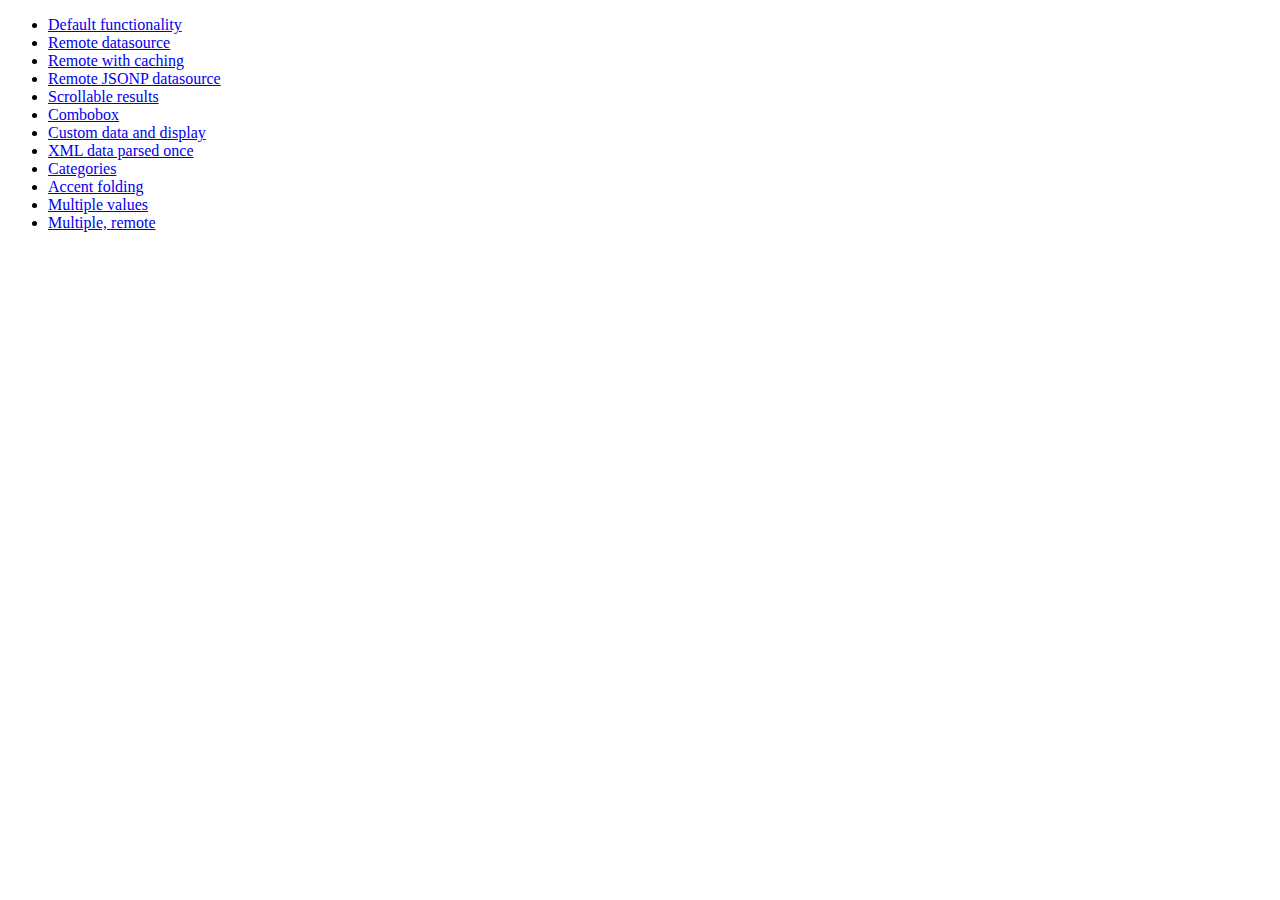
<file: REALTY-CHECK/realty-check-map/js/jquery-ui-1.10.0.custom/development-bundle/demos/autocomplete/index.html>
<!doctype html>
<html lang="en">
<head>
	<meta charset="utf-8">
	<title>jQuery UI Autocomplete Demos</title>
</head>
<body>

<ul>
	<li><a href="default.html">Default functionality</a></li>
	<li><a href="remote.html">Remote datasource</a></li>
	<li><a href="remote-with-cache.html">Remote with caching</a></li>
	<li><a href="remote-jsonp.html">Remote JSONP datasource</a></li>
	<li><a href="maxheight.html">Scrollable results</a></li>
	<li><a href="combobox.html">Combobox</a></li>
	<li><a href="custom-data.html">Custom data and display</a></li>
	<li><a href="xml.html">XML data parsed once</a></li>
	<li><a href="categories.html">Categories</a></li>
	<li><a href="folding.html">Accent folding</a></li>
	<li><a href="multiple.html">Multiple values</a></li>
	<li><a href="multiple-remote.html">Multiple, remote</a></li>
</ul>

</body>
</html>
</file>
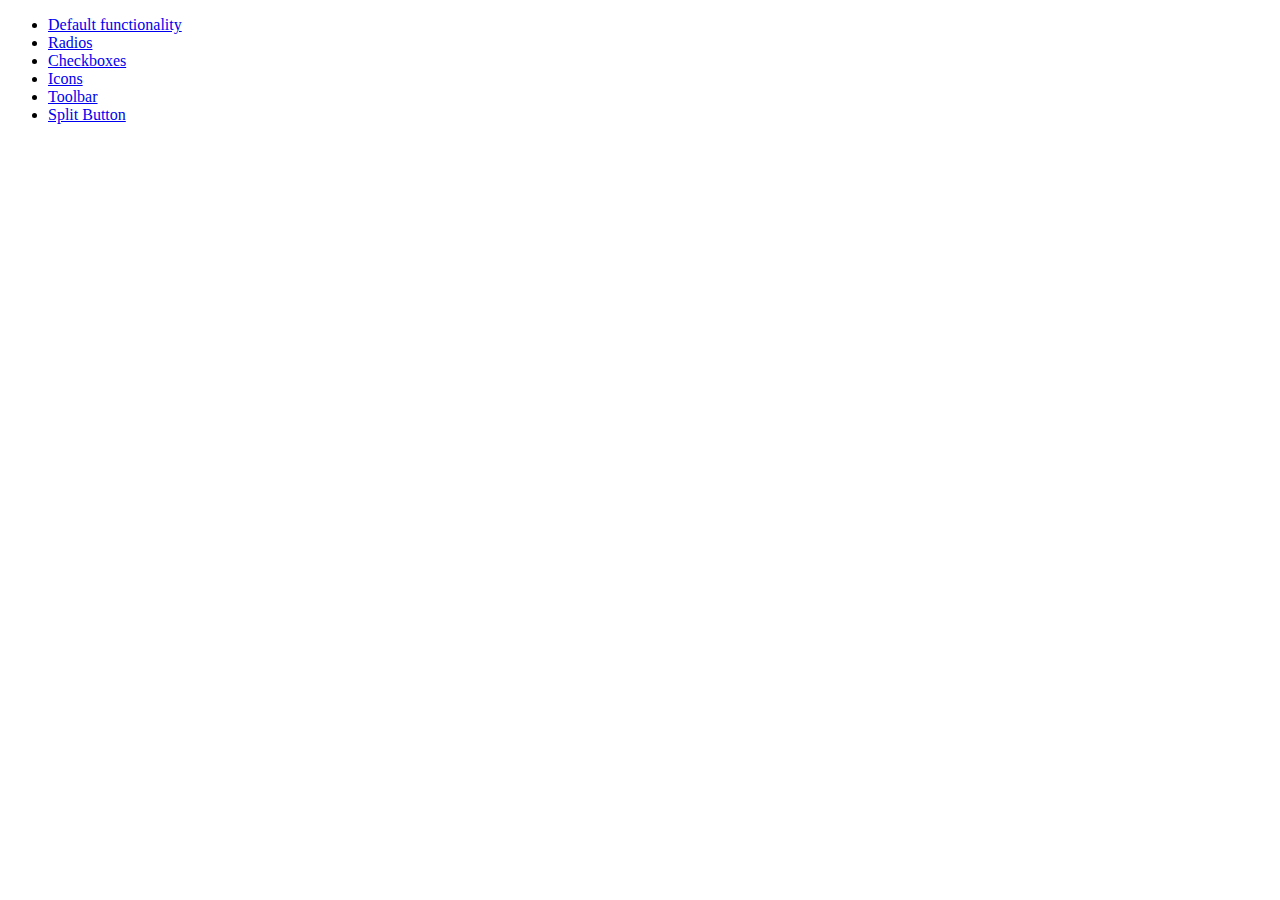
<file: REALTY-CHECK/realty-check-map/js/jquery-ui-1.10.0.custom/development-bundle/demos/button/index.html>
<!doctype html>
<html lang="en">
<head>
	<meta charset="utf-8">
	<title>jQuery UI Button Demos</title>
</head>
<body>

<ul>
	<li><a href="default.html">Default functionality</a></li>
	<li><a href="radio.html">Radios</a></li>
	<li><a href="checkbox.html">Checkboxes</a></li>
	<li><a href="icons.html">Icons</a></li>
	<li><a href="toolbar.html">Toolbar</a></li>
	<li><a href="splitbutton.html">Split Button</a></li>
</ul>

</body>
</html>
</file>
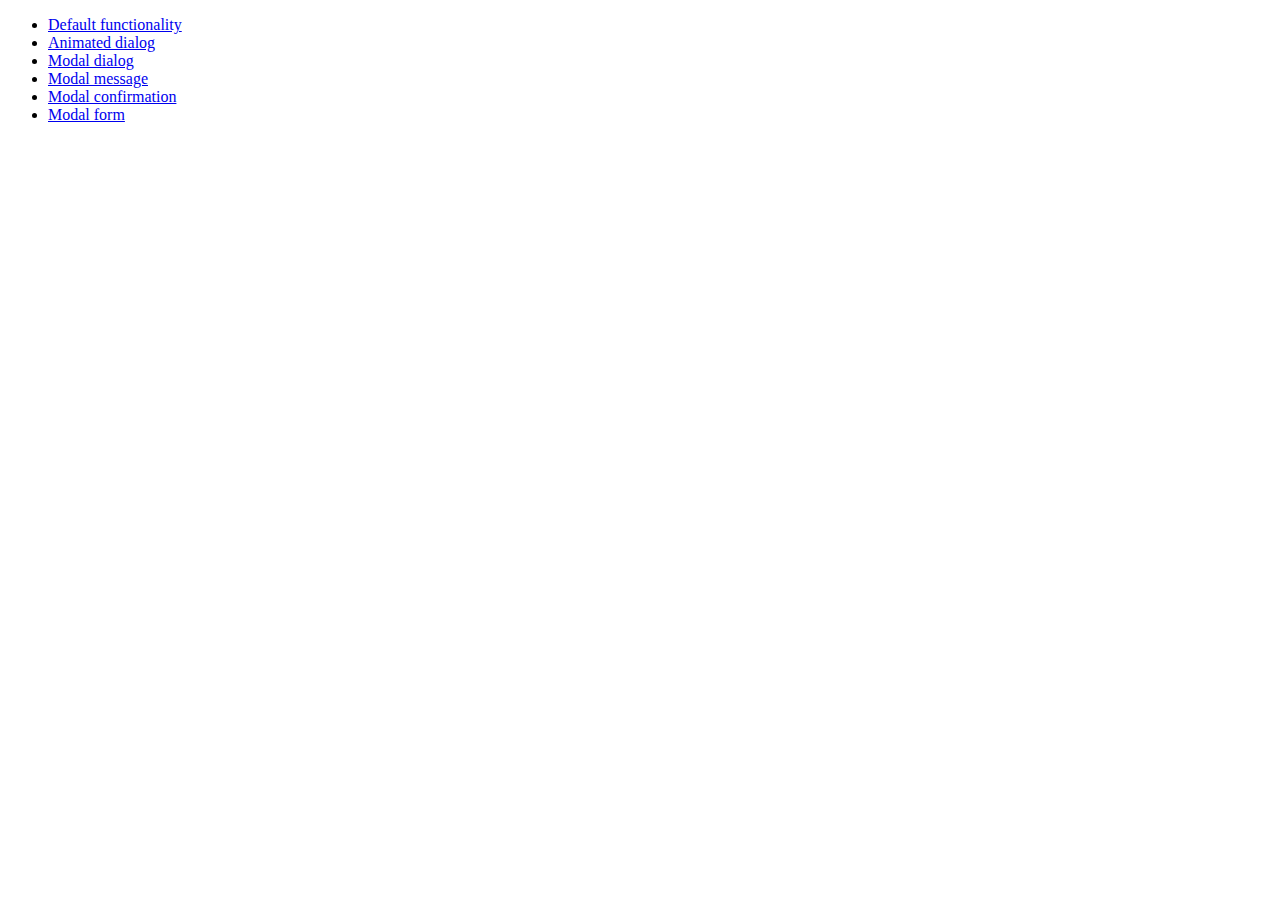
<file: REALTY-CHECK/realty-check-map/js/jquery-ui-1.10.0.custom/development-bundle/demos/dialog/index.html>
<!doctype html>
<html lang="en">
<head>
	<meta charset="utf-8">
	<title>jQuery UI Dialog Demos</title>
</head>
<body>

<ul>
	<li><a href="default.html">Default functionality</a></li>
	<li><a href="animated.html">Animated dialog</a></li>
	<li><a href="modal.html">Modal dialog</a></li>
	<li><a href="modal-message.html">Modal message</a></li>
	<li><a href="modal-confirmation.html">Modal confirmation</a></li>
	<li><a href="modal-form.html">Modal form</a></li>
</ul>

</body>
</html>
</file>
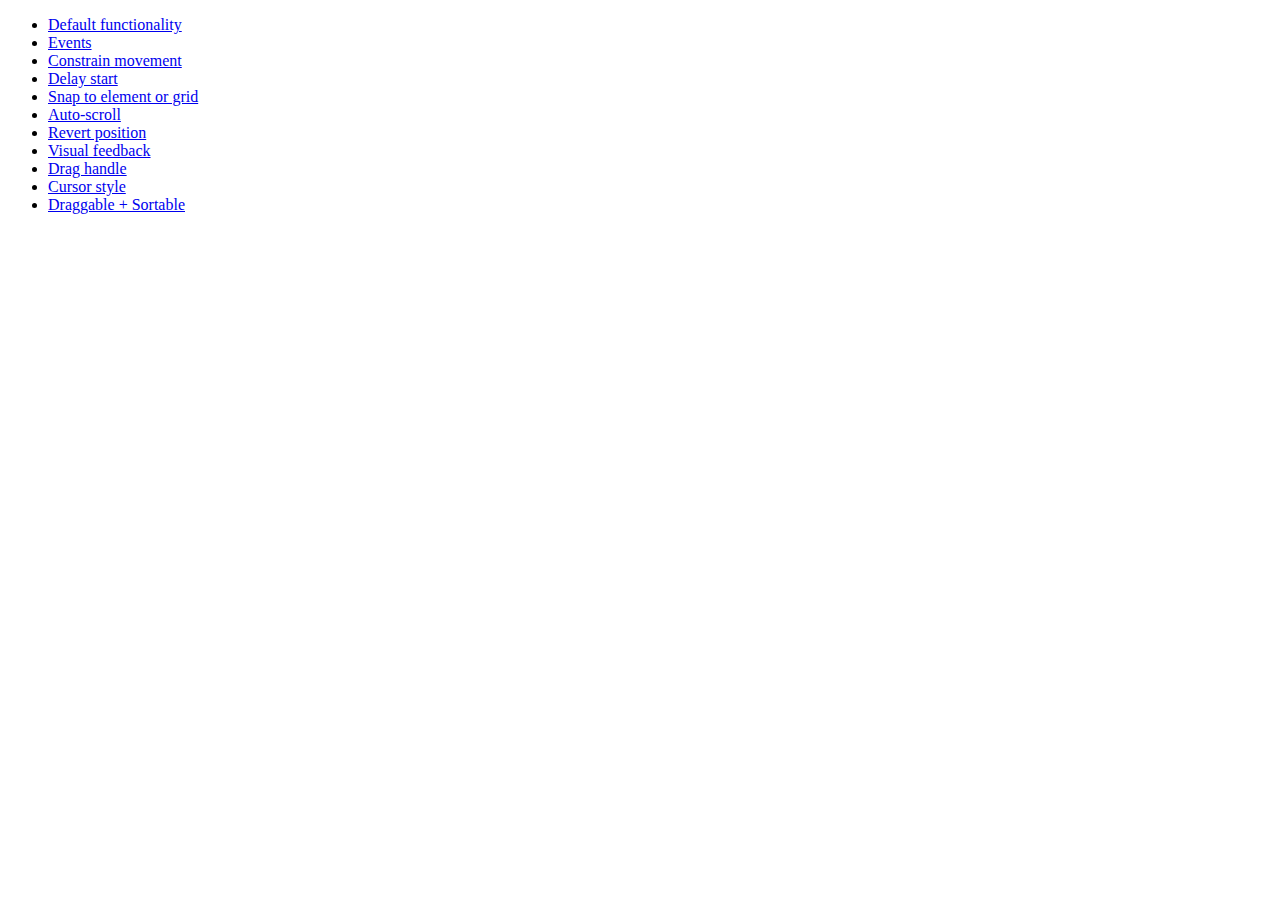
<file: REALTY-CHECK/realty-check-map/js/jquery-ui-1.10.0.custom/development-bundle/demos/draggable/index.html>
<!doctype html>
<html lang="en">
<head>
	<meta charset="utf-8">
	<title>jQuery UI Draggable Demos</title>
</head>
<body>

<ul>
	<li><a href="default.html">Default functionality</a></li>
	<li><a href="events.html">Events</a></li>
	<li><a href="constrain-movement.html">Constrain movement</a></li>
	<li><a href="delay-start.html">Delay start</a></li>
	<li><a href="snap-to.html">Snap to element or grid</a></li>
	<li><a href="scroll.html">Auto-scroll</a></li>
	<li><a href="revert.html">Revert position</a></li>
	<li><a href="visual-feedback.html">Visual feedback</a></li>
	<li><a href="handle.html">Drag handle</a></li>
	<li><a href="cursor-style.html">Cursor style</a></li>
	<li><a href="sortable.html">Draggable + Sortable</a></li>
</ul>

</body>
</html>
</file>
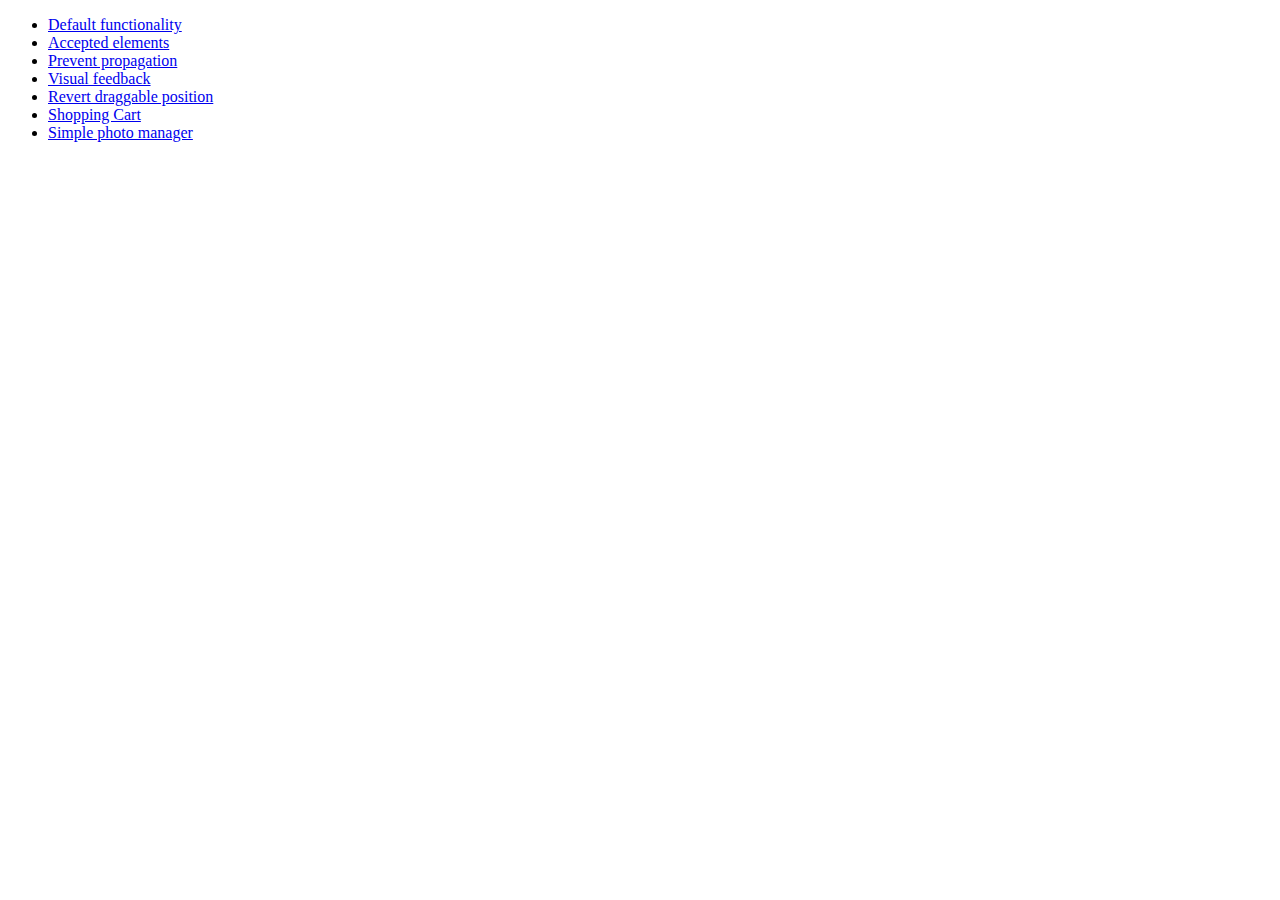
<file: REALTY-CHECK/realty-check-map/js/jquery-ui-1.10.0.custom/development-bundle/demos/droppable/index.html>
<!doctype html>
<html lang="en">
<head>
	<meta charset="utf-8">
	<title>jQuery UI Droppable Demos</title>
</head>
<body>

<ul>
	<li><a href="default.html">Default functionality</a></li>
	<li><a href="accepted-elements.html">Accepted elements</a></li>
	<li><a href="propagation.html">Prevent propagation</a></li>
	<li><a href="visual-feedback.html">Visual feedback</a></li>
	<li><a href="revert.html">Revert draggable position</a></li>
	<li><a href="shopping-cart.html">Shopping Cart</a></li>
	<li><a href="photo-manager.html">Simple photo manager</a></li>
</ul>

</body>
</html>
</file>
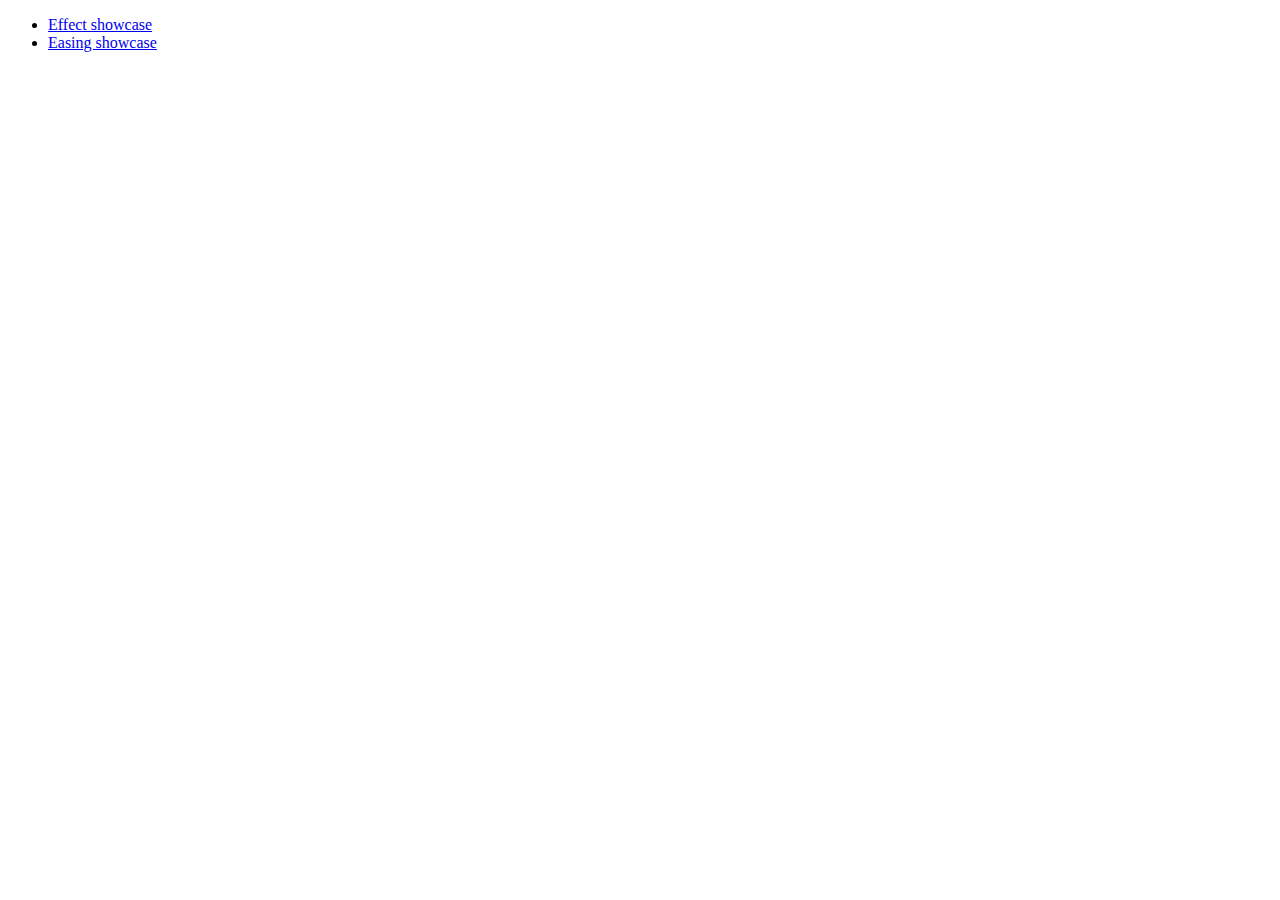
<file: REALTY-CHECK/realty-check-map/js/jquery-ui-1.10.0.custom/development-bundle/demos/effect/index.html>
<!doctype html>
<html lang="en">
<head>
	<meta charset="utf-8">
	<title>jQuery UI Effects Demos</title>
</head>
<body>

<ul>
	<li><a href="default.html">Effect showcase</a></li>
	<li><a href="easing.html">Easing showcase</a></li>
</ul>

</body>
</html>
</file>
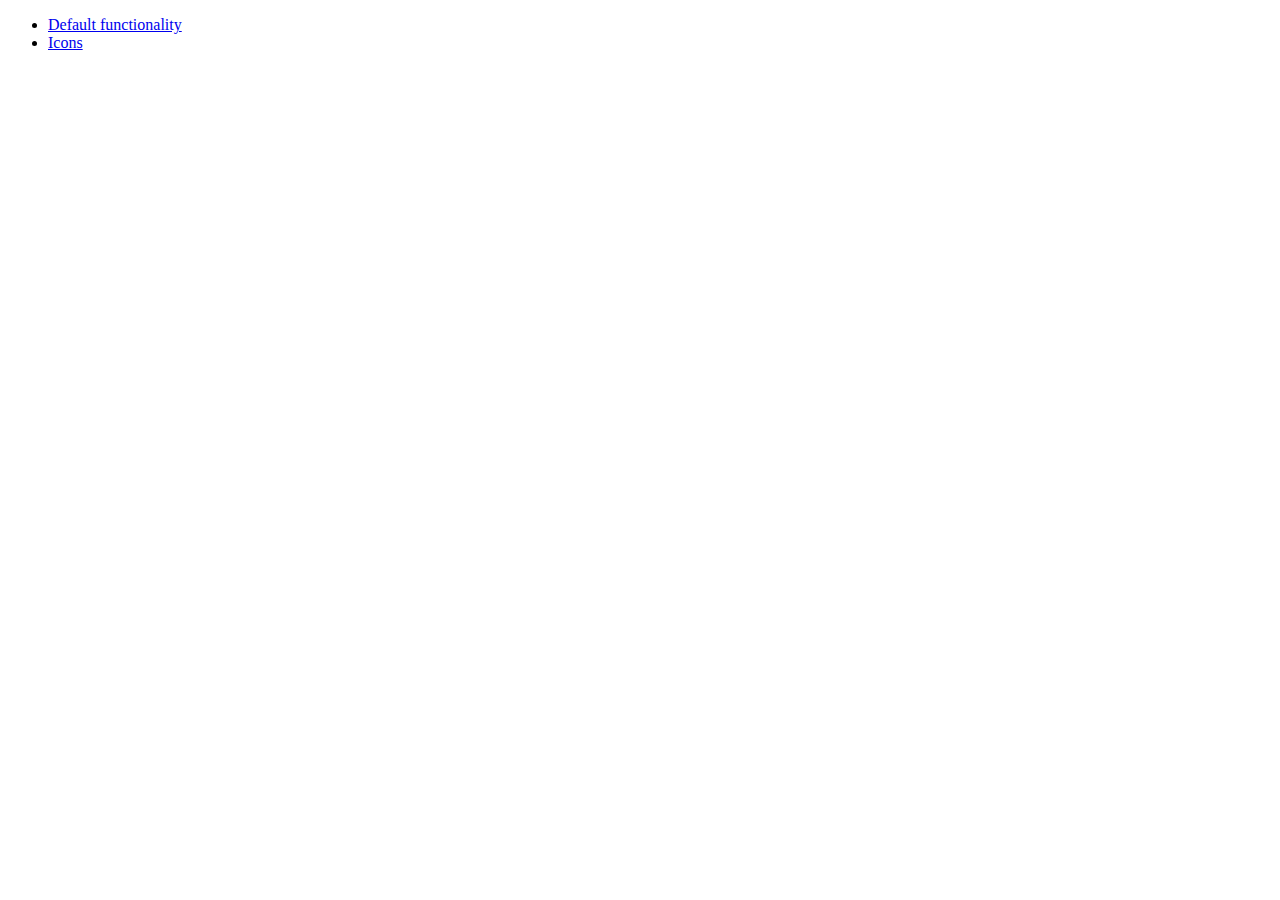
<file: REALTY-CHECK/realty-check-map/js/jquery-ui-1.10.0.custom/development-bundle/demos/menu/index.html>
<!doctype html>
<html lang="en">
<head>
	<meta charset="utf-8">
	<title>jQuery UI Menu Demos</title>
</head>
<body>

<ul>
	<li><a href="default.html">Default functionality</a></li>
	<li><a href="icons.html">Icons</a></li>
</ul>

</body>
</html>
</file>
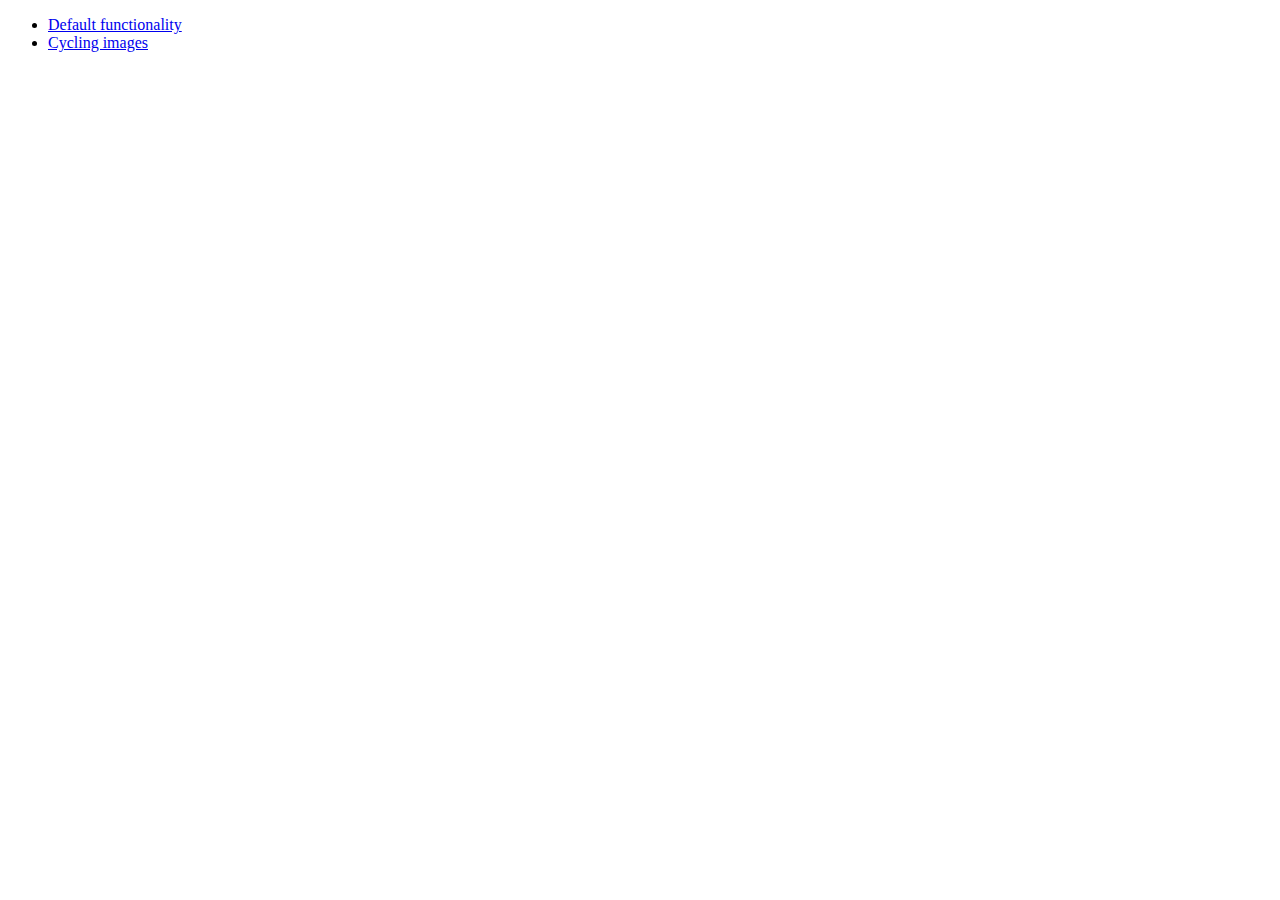
<file: REALTY-CHECK/realty-check-map/js/jquery-ui-1.10.0.custom/development-bundle/demos/position/index.html>
<!doctype html>
<html lang="en">
<head>
	<meta charset="utf-8">
	<title>jQuery UI Position Demo</title>
</head>
<body>

<ul>
	<li><a href="default.html">Default functionality</a></li>
	<li><a href="cycler.html">Cycling images</a></li>
</ul>

</body>
</html>
</file>
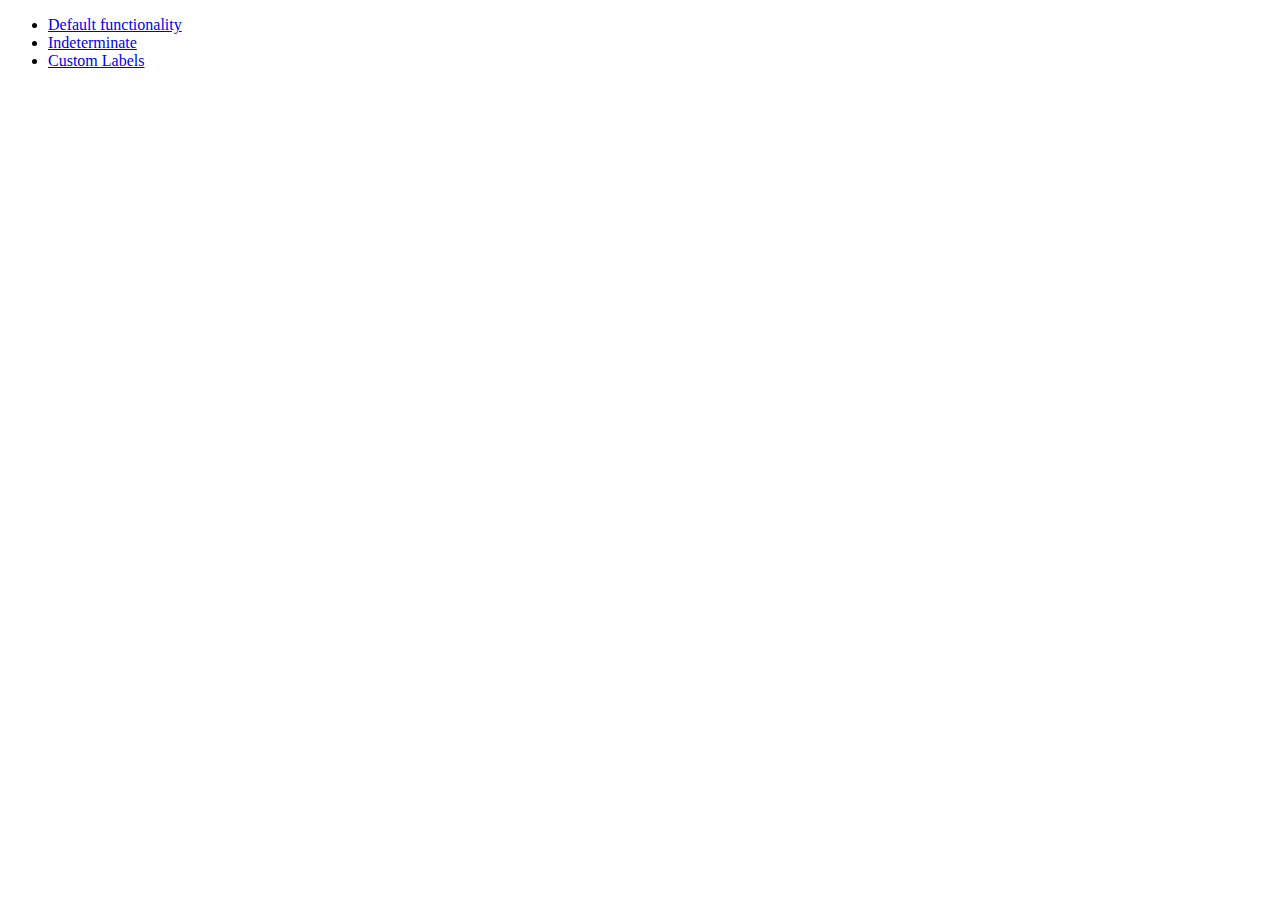
<file: REALTY-CHECK/realty-check-map/js/jquery-ui-1.10.0.custom/development-bundle/demos/progressbar/index.html>
<!doctype html>
<html lang="en">
<head>
	<meta charset="utf-8">
	<title>jQuery UI Progressbar Demos</title>
</head>
<body>

<ul>
	<li><a href="default.html">Default functionality</a></li>
	<li><a href="indeterminate.html">Indeterminate</a></li>
	<li><a href="label.html">Custom Labels</a></li>
</ul>

</body>
</html>
</file>
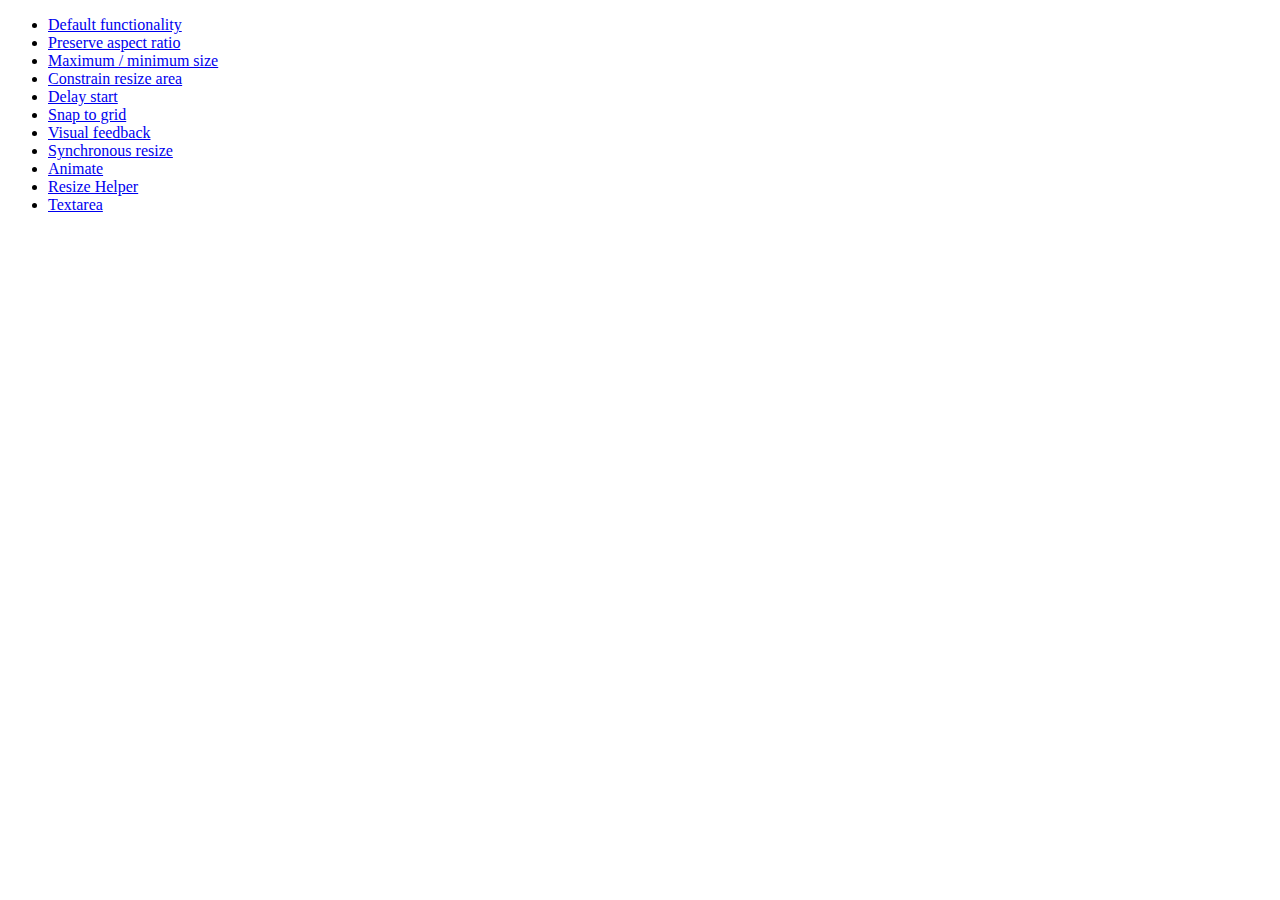
<file: REALTY-CHECK/realty-check-map/js/jquery-ui-1.10.0.custom/development-bundle/demos/resizable/index.html>
<!doctype html>
<html lang="en">
<head>
	<meta charset="utf-8">
	<title>jQuery UI Resizable Demos</title>
</head>
<body>

<ul>
	<li><a href="default.html">Default functionality</a></li>
	<li><a href="aspect-ratio.html">Preserve aspect ratio</a></li>
	<li><a href="max-min.html">Maximum / minimum size</a></li>
	<li><a href="constrain-area.html">Constrain resize area</a></li>
	<li><a href="delay-start.html">Delay start</a></li>
	<li><a href="snap-to-grid.html">Snap to grid</a></li>
	<li><a href="visual-feedback.html">Visual feedback</a></li>
	<li><a href="synchronous-resize.html">Synchronous resize</a></li>
	<li><a href="animate.html">Animate</a></li>
	<li><a href="helper.html">Resize Helper</a></li>
	<li><a href="textarea.html">Textarea</a></li>
</ul>

</body>
</html>
</file>
